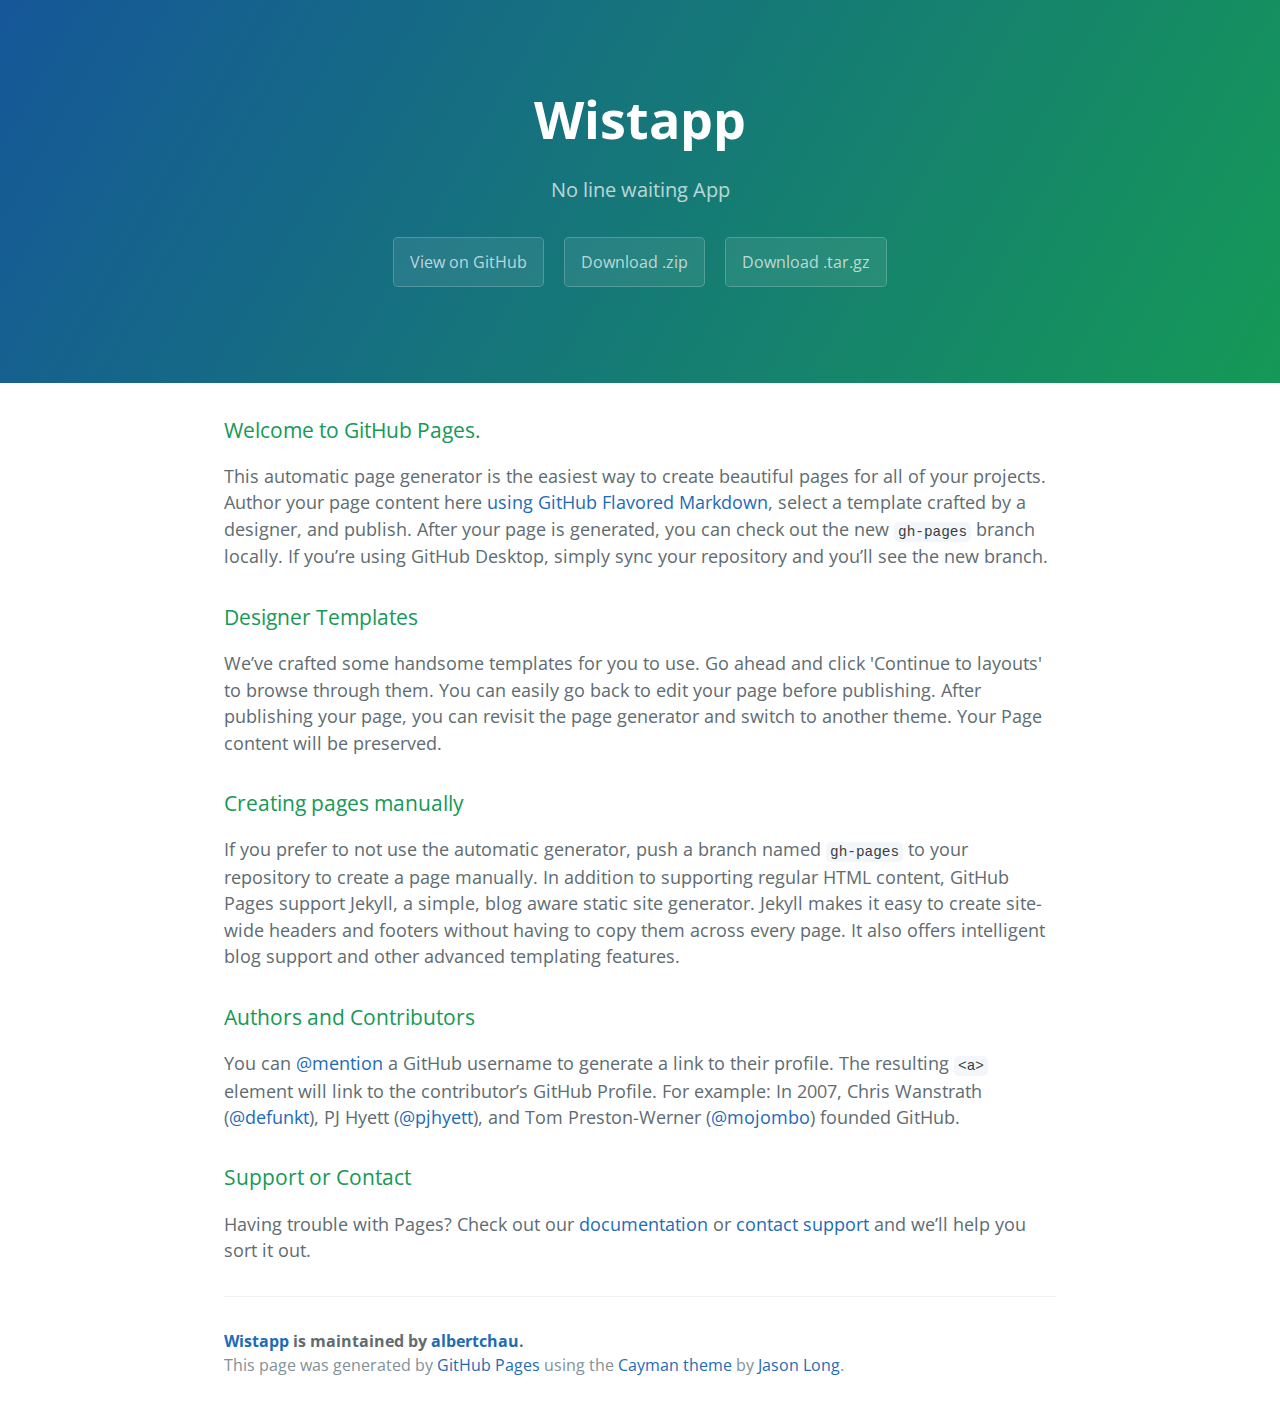
<file: index.html>
<!DOCTYPE html>
<html lang="en-us">
  <head>
    <meta charset="UTF-8">
    <title>Wistapp by albertchau</title>
    <meta name="viewport" content="width=device-width, initial-scale=1">
    <link rel="stylesheet" type="text/css" href="stylesheets/normalize.css" media="screen">
    <link href='https://fonts.googleapis.com/css?family=Open+Sans:400,700' rel='stylesheet' type='text/css'>
    <link rel="stylesheet" type="text/css" href="stylesheets/stylesheet.css" media="screen">
    <link rel="stylesheet" type="text/css" href="stylesheets/github-light.css" media="screen">
  </head>
  <body>
    <section class="page-header">
      <h1 class="project-name">Wistapp</h1>
      <h2 class="project-tagline">No line waiting App</h2>
      <a href="https://github.com/albertchau/WistApp" class="btn">View on GitHub</a>
      <a href="https://github.com/albertchau/WistApp/zipball/master" class="btn">Download .zip</a>
      <a href="https://github.com/albertchau/WistApp/tarball/master" class="btn">Download .tar.gz</a>
    </section>

    <section class="main-content">
      <h3>
<a id="welcome-to-github-pages" class="anchor" href="#welcome-to-github-pages" aria-hidden="true"><span aria-hidden="true" class="octicon octicon-link"></span></a>Welcome to GitHub Pages.</h3>

<p>This automatic page generator is the easiest way to create beautiful pages for all of your projects. Author your page content here <a href="https://guides.github.com/features/mastering-markdown/">using GitHub Flavored Markdown</a>, select a template crafted by a designer, and publish. After your page is generated, you can check out the new <code>gh-pages</code> branch locally. If you’re using GitHub Desktop, simply sync your repository and you’ll see the new branch.</p>

<h3>
<a id="designer-templates" class="anchor" href="#designer-templates" aria-hidden="true"><span aria-hidden="true" class="octicon octicon-link"></span></a>Designer Templates</h3>

<p>We’ve crafted some handsome templates for you to use. Go ahead and click 'Continue to layouts' to browse through them. You can easily go back to edit your page before publishing. After publishing your page, you can revisit the page generator and switch to another theme. Your Page content will be preserved.</p>

<h3>
<a id="creating-pages-manually" class="anchor" href="#creating-pages-manually" aria-hidden="true"><span aria-hidden="true" class="octicon octicon-link"></span></a>Creating pages manually</h3>

<p>If you prefer to not use the automatic generator, push a branch named <code>gh-pages</code> to your repository to create a page manually. In addition to supporting regular HTML content, GitHub Pages support Jekyll, a simple, blog aware static site generator. Jekyll makes it easy to create site-wide headers and footers without having to copy them across every page. It also offers intelligent blog support and other advanced templating features.</p>

<h3>
<a id="authors-and-contributors" class="anchor" href="#authors-and-contributors" aria-hidden="true"><span aria-hidden="true" class="octicon octicon-link"></span></a>Authors and Contributors</h3>

<p>You can <a href="https://help.github.com/articles/basic-writing-and-formatting-syntax/#mentioning-users-and-teams" class="user-mention">@mention</a> a GitHub username to generate a link to their profile. The resulting <code>&lt;a&gt;</code> element will link to the contributor’s GitHub Profile. For example: In 2007, Chris Wanstrath (<a href="https://github.com/defunkt" class="user-mention">@defunkt</a>), PJ Hyett (<a href="https://github.com/pjhyett" class="user-mention">@pjhyett</a>), and Tom Preston-Werner (<a href="https://github.com/mojombo" class="user-mention">@mojombo</a>) founded GitHub.</p>

<h3>
<a id="support-or-contact" class="anchor" href="#support-or-contact" aria-hidden="true"><span aria-hidden="true" class="octicon octicon-link"></span></a>Support or Contact</h3>

<p>Having trouble with Pages? Check out our <a href="https://help.github.com/pages">documentation</a> or <a href="https://github.com/contact">contact support</a> and we’ll help you sort it out.</p>

      <footer class="site-footer">
        <span class="site-footer-owner"><a href="https://github.com/albertchau/WistApp">Wistapp</a> is maintained by <a href="https://github.com/albertchau">albertchau</a>.</span>

        <span class="site-footer-credits">This page was generated by <a href="https://pages.github.com">GitHub Pages</a> using the <a href="https://github.com/jasonlong/cayman-theme">Cayman theme</a> by <a href="https://twitter.com/jasonlong">Jason Long</a>.</span>
      </footer>

    </section>

  
  </body>
</html>
</file>
<file: stylesheets/stylesheet.css>
* {
  box-sizing: border-box; }

body {
  padding: 0;
  margin: 0;
  font-family: "Open Sans", "Helvetica Neue", Helvetica, Arial, sans-serif;
  font-size: 16px;
  line-height: 1.5;
  color: #606c71; }

a {
  color: #1e6bb8;
  text-decoration: none; }
  a:hover {
    text-decoration: underline; }

.btn {
  display: inline-block;
  margin-bottom: 1rem;
  color: rgba(255, 255, 255, 0.7);
  background-color: rgba(255, 255, 255, 0.08);
  border-color: rgba(255, 255, 255, 0.2);
  border-style: solid;
  border-width: 1px;
  border-radius: 0.3rem;
  transition: color 0.2s, background-color 0.2s, border-color 0.2s; }
  .btn + .btn {
    margin-left: 1rem; }

.btn:hover {
  color: rgba(255, 255, 255, 0.8);
  text-decoration: none;
  background-color: rgba(255, 255, 255, 0.2);
  border-color: rgba(255, 255, 255, 0.3); }

@media screen and (min-width: 64em) {
  .btn {
    padding: 0.75rem 1rem; } }

@media screen and (min-width: 42em) and (max-width: 64em) {
  .btn {
    padding: 0.6rem 0.9rem;
    font-size: 0.9rem; } }

@media screen and (max-width: 42em) {
  .btn {
    display: block;
    width: 100%;
    padding: 0.75rem;
    font-size: 0.9rem; }
    .btn + .btn {
      margin-top: 1rem;
      margin-left: 0; } }

.page-header {
  color: #fff;
  text-align: center;
  background-color: #159957;
  background-image: linear-gradient(120deg, #155799, #159957); }

@media screen and (min-width: 64em) {
  .page-header {
    padding: 5rem 6rem; } }

@media screen and (min-width: 42em) and (max-width: 64em) {
  .page-header {
    padding: 3rem 4rem; } }

@media screen and (max-width: 42em) {
  .page-header {
    padding: 2rem 1rem; } }

.project-name {
  margin-top: 0;
  margin-bottom: 0.1rem; }

@media screen and (min-width: 64em) {
  .project-name {
    font-size: 3.25rem; } }

@media screen and (min-width: 42em) and (max-width: 64em) {
  .project-name {
    font-size: 2.25rem; } }

@media screen and (max-width: 42em) {
  .project-name {
    font-size: 1.75rem; } }

.project-tagline {
  margin-bottom: 2rem;
  font-weight: normal;
  opacity: 0.7; }

@media screen and (min-width: 64em) {
  .project-tagline {
    font-size: 1.25rem; } }

@media screen and (min-width: 42em) and (max-width: 64em) {
  .project-tagline {
    font-size: 1.15rem; } }

@media screen and (max-width: 42em) {
  .project-tagline {
    font-size: 1rem; } }

.main-content :first-child {
  margin-top: 0; }
.main-content img {
  max-width: 100%; }
.main-content h1, .main-content h2, .main-content h3, .main-content h4, .main-content h5, .main-content h6 {
  margin-top: 2rem;
  margin-bottom: 1rem;
  font-weight: normal;
  color: #159957; }
.main-content p {
  margin-bottom: 1em; }
.main-content code {
  padding: 2px 4px;
  font-family: Consolas, "Liberation Mono", Menlo, Courier, monospace;
  font-size: 0.9rem;
  color: #383e41;
  background-color: #f3f6fa;
  border-radius: 0.3rem; }
.main-content pre {
  padding: 0.8rem;
  margin-top: 0;
  margin-bottom: 1rem;
  font: 1rem Consolas, "Liberation Mono", Menlo, Courier, monospace;
  color: #567482;
  word-wrap: normal;
  background-color: #f3f6fa;
  border: solid 1px #dce6f0;
  border-radius: 0.3rem; }
  .main-content pre > code {
    padding: 0;
    margin: 0;
    font-size: 0.9rem;
    color: #567482;
    word-break: normal;
    white-space: pre;
    background: transparent;
    border: 0; }
.main-content .highlight {
  margin-bottom: 1rem; }
  .main-content .highlight pre {
    margin-bottom: 0;
    word-break: normal; }
.main-content .highlight pre, .main-content pre {
  padding: 0.8rem;
  overflow: auto;
  font-size: 0.9rem;
  line-height: 1.45;
  border-radius: 0.3rem; }
.main-content pre code, .main-content pre tt {
  display: inline;
  max-width: initial;
  padding: 0;
  margin: 0;
  overflow: initial;
  line-height: inherit;
  word-wrap: normal;
  background-color: transparent;
  border: 0; }
  .main-content pre code:before, .main-content pre code:after, .main-content pre tt:before, .main-content pre tt:after {
    content: normal; }
.main-content ul, .main-content ol {
  margin-top: 0; }
.main-content blockquote {
  padding: 0 1rem;
  margin-left: 0;
  color: #819198;
  border-left: 0.3rem solid #dce6f0; }
  .main-content blockquote > :first-child {
    margin-top: 0; }
  .main-content blockquote > :last-child {
    margin-bottom: 0; }
.main-content table {
  display: block;
  width: 100%;
  overflow: auto;
  word-break: normal;
  word-break: keep-all; }
  .main-content table th {
    font-weight: bold; }
  .main-content table th, .main-content table td {
    padding: 0.5rem 1rem;
    border: 1px solid #e9ebec; }
.main-content dl {
  padding: 0; }
  .main-content dl dt {
    padding: 0;
    margin-top: 1rem;
    font-size: 1rem;
    font-weight: bold; }
  .main-content dl dd {
    padding: 0;
    margin-bottom: 1rem; }
.main-content hr {
  height: 2px;
  padding: 0;
  margin: 1rem 0;
  background-color: #eff0f1;
  border: 0; }

@media screen and (min-width: 64em) {
  .main-content {
    max-width: 64rem;
    padding: 2rem 6rem;
    margin: 0 auto;
    font-size: 1.1rem; } }

@media screen and (min-width: 42em) and (max-width: 64em) {
  .main-content {
    padding: 2rem 4rem;
    font-size: 1.1rem; } }

@media screen and (max-width: 42em) {
  .main-content {
    padding: 2rem 1rem;
    font-size: 1rem; } }

.site-footer {
  padding-top: 2rem;
  margin-top: 2rem;
  border-top: solid 1px #eff0f1; }

.site-footer-owner {
  display: block;
  font-weight: bold; }

.site-footer-credits {
  color: #819198; }

@media screen and (min-width: 64em) {
  .site-footer {
    font-size: 1rem; } }

@media screen and (min-width: 42em) and (max-width: 64em) {
  .site-footer {
    font-size: 1rem; } }

@media screen and (max-width: 42em) {
  .site-footer {
    font-size: 0.9rem; } }
</file>
<file: stylesheets/github-light.css>
/*
The MIT License (MIT)

Copyright (c) 2016 GitHub, Inc.

Permission is hereby granted, free of charge, to any person obtaining a copy
of this software and associated documentation files (the "Software"), to deal
in the Software without restriction, including without limitation the rights
to use, copy, modify, merge, publish, distribute, sublicense, and/or sell
copies of the Software, and to permit persons to whom the Software is
furnished to do so, subject to the following conditions:

The above copyright notice and this permission notice shall be included in all
copies or substantial portions of the Software.

THE SOFTWARE IS PROVIDED "AS IS", WITHOUT WARRANTY OF ANY KIND, EXPRESS OR
IMPLIED, INCLUDING BUT NOT LIMITED TO THE WARRANTIES OF MERCHANTABILITY,
FITNESS FOR A PARTICULAR PURPOSE AND NONINFRINGEMENT. IN NO EVENT SHALL THE
AUTHORS OR COPYRIGHT HOLDERS BE LIABLE FOR ANY CLAIM, DAMAGES OR OTHER
LIABILITY, WHETHER IN AN ACTION OF CONTRACT, TORT OR OTHERWISE, ARISING FROM,
OUT OF OR IN CONNECTION WITH THE SOFTWARE OR THE USE OR OTHER DEALINGS IN THE
SOFTWARE.

*/

.pl-c /* comment */ {
  color: #969896;
}

.pl-c1 /* constant, variable.other.constant, support, meta.property-name, support.constant, support.variable, meta.module-reference, markup.raw, meta.diff.header */,
.pl-s .pl-v /* string variable */ {
  color: #0086b3;
}

.pl-e /* entity */,
.pl-en /* entity.name */ {
  color: #795da3;
}

.pl-smi /* variable.parameter.function, storage.modifier.package, storage.modifier.import, storage.type.java, variable.other */,
.pl-s .pl-s1 /* string source */ {
  color: #333;
}

.pl-ent /* entity.name.tag */ {
  color: #63a35c;
}

.pl-k /* keyword, storage, storage.type */ {
  color: #a71d5d;
}

.pl-s /* string */,
.pl-pds /* punctuation.definition.string, string.regexp.character-class */,
.pl-s .pl-pse .pl-s1 /* string punctuation.section.embedded source */,
.pl-sr /* string.regexp */,
.pl-sr .pl-cce /* string.regexp constant.character.escape */,
.pl-sr .pl-sre /* string.regexp source.ruby.embedded */,
.pl-sr .pl-sra /* string.regexp string.regexp.arbitrary-repitition */ {
  color: #183691;
}

.pl-v /* variable */ {
  color: #ed6a43;
}

.pl-id /* invalid.deprecated */ {
  color: #b52a1d;
}

.pl-ii /* invalid.illegal */ {
  color: #f8f8f8;
  background-color: #b52a1d;
}

.pl-sr .pl-cce /* string.regexp constant.character.escape */ {
  font-weight: bold;
  color: #63a35c;
}

.pl-ml /* markup.list */ {
  color: #693a17;
}

.pl-mh /* markup.heading */,
.pl-mh .pl-en /* markup.heading entity.name */,
.pl-ms /* meta.separator */ {
  font-weight: bold;
  color: #1d3e81;
}

.pl-mq /* markup.quote */ {
  color: #008080;
}

.pl-mi /* markup.italic */ {
  font-style: italic;
  color: #333;
}

.pl-mb /* markup.bold */ {
  font-weight: bold;
  color: #333;
}

.pl-md /* markup.deleted, meta.diff.header.from-file */ {
  color: #bd2c00;
  background-color: #ffecec;
}

.pl-mi1 /* markup.inserted, meta.diff.header.to-file */ {
  color: #55a532;
  background-color: #eaffea;
}

.pl-mdr /* meta.diff.range */ {
  font-weight: bold;
  color: #795da3;
}

.pl-mo /* meta.output */ {
  color: #1d3e81;
}
</file>
